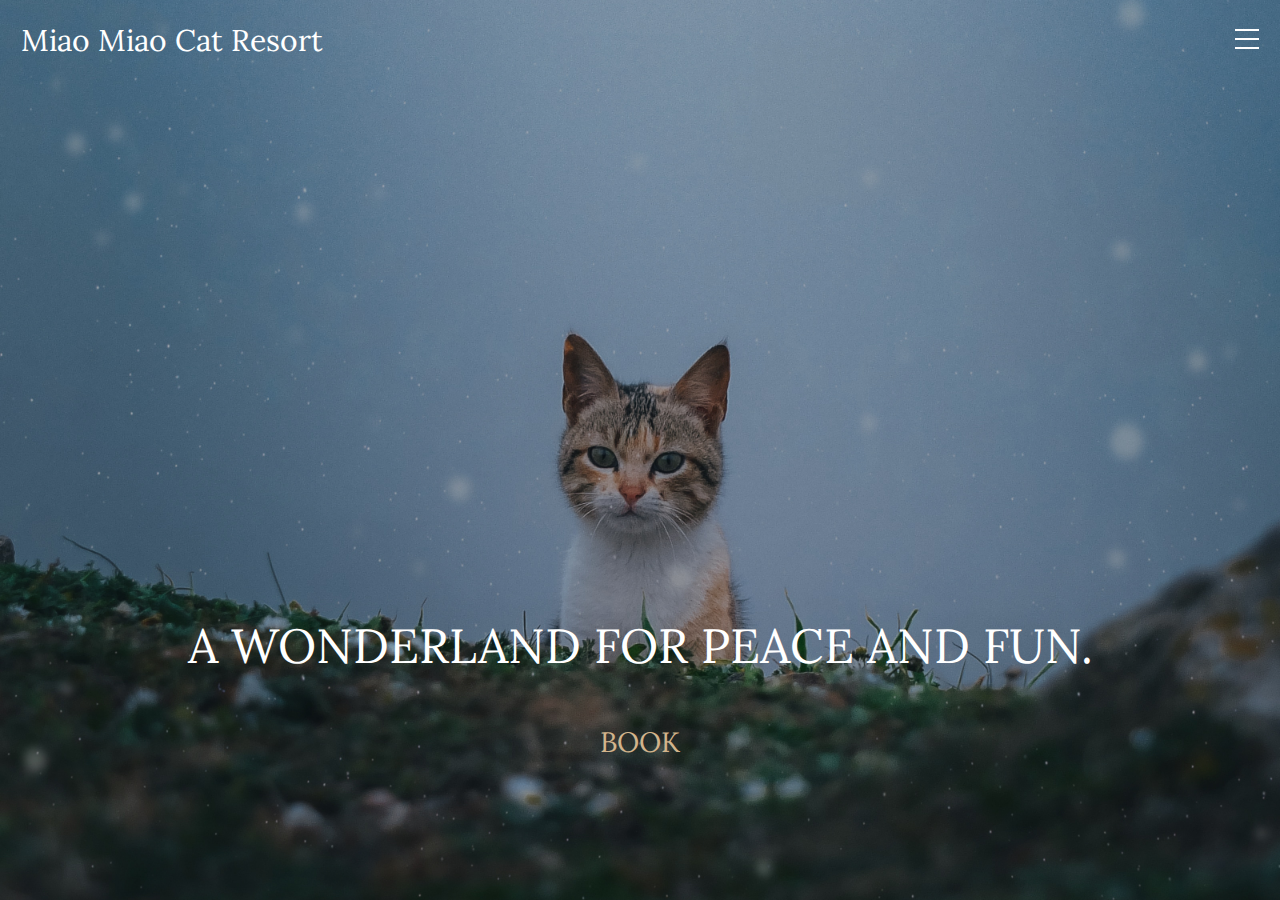
<file: index.html>
<!doctype html>
<html lang="en">
    <head>
        <meta charset="utf-8">
        <title>Home - Miao Miao</title>
        <link rel="stylesheet" href="css/style.css">
        <script src="js/menu.js"></script>
        <script src="js/image_hover.js"></script>
    </head>

    <body>
        <header id="header">
            <a href="index.html">Miao Miao Cat Resort</a>
            <a onclick="menuOpen()" href="#">
                <img onmouseover="menuHoverOn(this)" onmouseout="menuHoverOff(this)" src="image&files/icons8-menu-24 white.png" alt="menu">
            </a>
        </header>

        <!-- left menu -->
        <div id="menu_left" class="menu">
            <div id="menu_container">
                <a href="https://www.instagram.com/" target="_blank">
                    <img onmouseover="insHoverOn(this)" onmouseout="insHoverOff(this)" src="image&files/icons8-instagram-32 white.png" alt="menu">
                </a>
                <p id="menu_foot">
                    The website is a coursework for DECO7140 the University of Queensland.
                    <br>All external sources used are listed <u><a onclick="refOpen()" href="#">here</a></u>.
                    <br>Author: 46703103
                </p>
                <div id="menu_content">
                    <li><a onclick="menuClose()" href="#">Back</a></li>
                    <li><a onclick="menuClose()" href="index.html">Home</a></li>
                    <li><a onclick="menuClose()" href="about.html">About</a></li>
                    <li><a onclick="menuClose()" href="booking.html">Booking</a></li>
                </div>
            </div>
        </div>

        <!-- right menu -->
        <div id="menu_right" class="menu">
            <img id="menu_image" src="image&files/pexels-eberhard-grossgasteiger-1367067.jpg" alt="cat on green grass">
        </div>

        <!-- reference -->
        <div id="reference" class="menu">
            <div id="reference_container">
                <p>Cat on Green Grass · Free Stock Photo. (2021). <br>Retrieved from 
                    <u><a href="https://www.pexels.com/photo/cat-on-green-grass-3861171/" target="_blank">https://www.pexels.com/photo/cat-on-green-grass-3861171/</a></u>
                </p>
                <p>Google Fonts. (2021). <br>Retrieved from 
                    <u><a href="https://fonts.google.com/specimen/Lora?query=lora/" target="_blank">https://fonts.google.com/specimen/Lora?query=lora/</a></u>
                </p>
                <p>Cat Icon – Free Download, PNG and Vector. (2021). <br>Retrieved from 
                    <u><a href="https://icons8.com/icon/121409/cat/" target="_blank">https://icons8.com/icon/121409/cat/</a></u>
                </p>
                <p>Instagram Icon – Free Download, PNG and Vector. (2021). <br>Retrieved from 
                    <u><a href="https://icons8.com/icon/32320/instagram/" target="_blank">https://icons8.com/icon/32320/instagram/</a></u>
                </p>
                <p>Menu Icon – Free Download, PNG and Vector. (2021). <br>Retrieved from 
                    <u><a href="https://icons8.com/icon/3761/menu/" target="_blank">https://icons8.com/icon/3761/menu/</a></u>
                </p>
                <span><u><a onclick="refClose()" href="#">Back</a></u></span>
            </div>
        </div>

        <!-- content -->
        <main id="mian" class="display_true">
            <div id="mian_container">
                <p>A WONDERLAND FOR PEACE AND FUN.</p>
                <a href="booking.html"><div id="book_button">BOOK</div></a>
            </div>
        </main>
    </body>
</html>
</file>
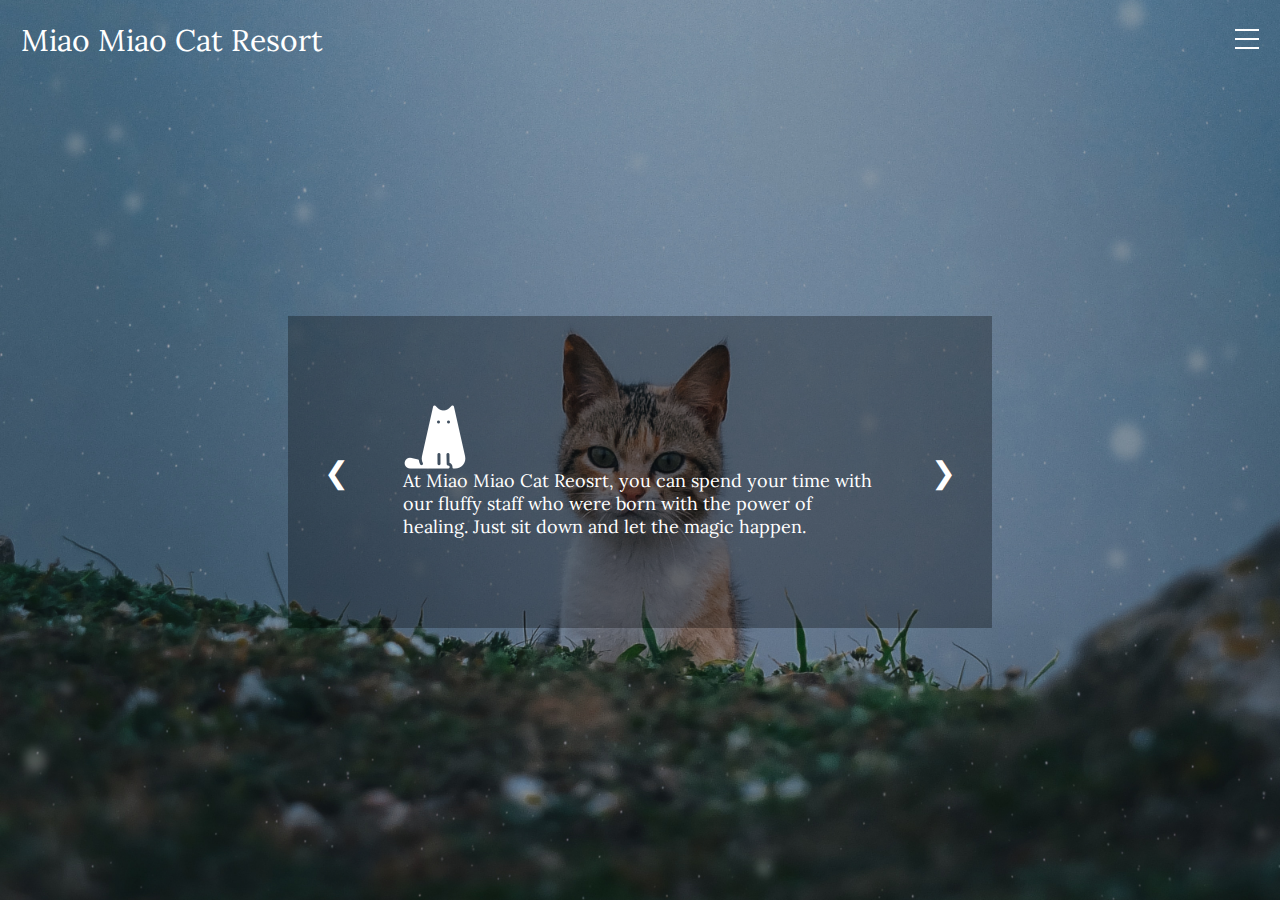
<file: about.html>
<!doctype html>
<html lang="en">
    <head>
        <meta charset="utf-8">
        <title>About - Miao Miao</title>
        <link rel="stylesheet" href="css/style.css">
        <script src="js/menu.js"></script>
        <script src="js/image_hover.js"></script>
        <script src="js/slide.js"></script>
    </head>

    <body>
        <header id="header">
            <a href="index.html">Miao Miao Cat Resort</a>
            <a onclick="menuOpen()" href="#">
                <img onmouseover="menuHoverOn(this)" onmouseout="menuHoverOff(this)" src="image&files/icons8-menu-24 white.png" alt="menu">
            </a>
        </header>

        <!-- left menu -->
        <div id="menu_left" class="menu">
            <div id="menu_container">
                <a href="https://www.instagram.com/" target="_blank">
                    <img onmouseover="insHoverOn(this)" onmouseout="insHoverOff(this)" src="image&files/icons8-instagram-32 white.png" alt="menu">
                </a>
                <p id="menu_foot">
                    The website is a coursework for DECO7140 the University of Queensland.
                    <br>All external sources used are listed <u><a onclick="refOpen()" href="#">here</a></u>.
                    <br>Author: 46703103
                </p>
                <div id="menu_content">
                    <li><a onclick="menuClose()" href="#">Back</a></li>
                    <li><a onclick="menuClose()" href="index.html">Home</a></li>
                    <li><a onclick="menuClose()" href="about.html">About</a></li>
                    <li><a onclick="menuClose()" href="booking.html">Booking</a></li>
                </div>
            </div>
        </div>

        <!-- right menu -->
        <div id="menu_right" class="menu">
            <img id="menu_image" src="image&files/pexels-eberhard-grossgasteiger-1367067.jpg" alt="cat on green grass">
        </div>

        <!-- reference -->
        <div id="reference" class="menu">
            <div id="reference_container">
                <p>Cat on Green Grass · Free Stock Photo. (2021). <br>Retrieved from 
                    <u><a href="https://www.pexels.com/photo/cat-on-green-grass-3861171/" target="_blank">https://www.pexels.com/photo/cat-on-green-grass-3861171/</a></u>
                </p>
                <p>Google Fonts. (2021). <br>Retrieved from 
                    <u><a href="https://fonts.google.com/specimen/Lora?query=lora/" target="_blank">https://fonts.google.com/specimen/Lora?query=lora/</a></u>
                </p>
                <p>Cat Icon – Free Download, PNG and Vector. (2021). <br>Retrieved from 
                    <u><a href="https://icons8.com/icon/121409/cat/" target="_blank">https://icons8.com/icon/121409/cat/</a></u>
                </p>
                <p>Instagram Icon – Free Download, PNG and Vector. (2021). <br>Retrieved from 
                    <u><a href="https://icons8.com/icon/32320/instagram/" target="_blank">https://icons8.com/icon/32320/instagram/</a></u>
                </p>
                <p>Menu Icon – Free Download, PNG and Vector. (2021). <br>Retrieved from 
                    <u><a href="https://icons8.com/icon/3761/menu/" target="_blank">https://icons8.com/icon/3761/menu/</a></u>
                </p>
                <span><u><a onclick="refClose()" href="#">Back</a></u></span>
            </div>
        </div>

        <!-- content -->
        <main id="mian" class="display_true">
            <div id="slide_container">
                <!-- controller -->
                <a class="controller" onclick="prevSlide()" href="#">&#10094;</a>
                <!-- slides -->
                <div class="slide">
                    <img src="image&files/icons8-cat-64 white L.png" alt="white cat">
                    <p class="slide_text">At Miao Miao Cat Reosrt, you can spend your time with our fluffy staff who were born with the power of healing. Just sit down and let the magic happen.</p>
                </div>
                <div class="slide">
                    <img src="image&files/icons8-cat-64 white R.png" alt="white cat">
                    <p class="slide_text">Bathtub, game console, TV, free snack bar, and of course a soft bed making you feel home, are included within every room.</p>
                </div>
                <div class="slide">
                    <img src="image&files/icons8-cat-64 white L.png" alt="white cat">
                    <p class="slide_text">Our Paw Paw restaurant and Fur Fur Café opens 24/7. Why not just come down, order a cup of coffee and meet some new friends who love our fluffy little friends just like you?</p>
                </div>
                <div class="slide">
                    <img src="image&files/icons8-cat-64 white R.png" alt="white cat">
                    <p class="slide_text">Please notice that our little friends are not perfect and some of them may be indifferent. Be gentle with them and please do not feed them without asking our human being staff.</p>
                </div>
                <div class="slide">
                    <img src="image&files/icons8-cat-64 white L.png" alt="white cat">
                    <p class="slide_text">The philosophy of Miao Miao is all about to make you feel comfortable and unconstraint. Bring your friends or come along. We are here to provide a space to chill.</p>
                </div>
                <div class="slide">
                    <p class="slide_text">Meet us at:
                    <br>No.1 Persian Cat St, Miao Miao Island
                    <br>_cat_@miaomiao.com</a>
                </div>
                <!-- controller -->
                <a class="controller" onclick="nextSlide()" href="#">&#10095;</a>
            </div>

        </main>
    </body>
</html>
</file>
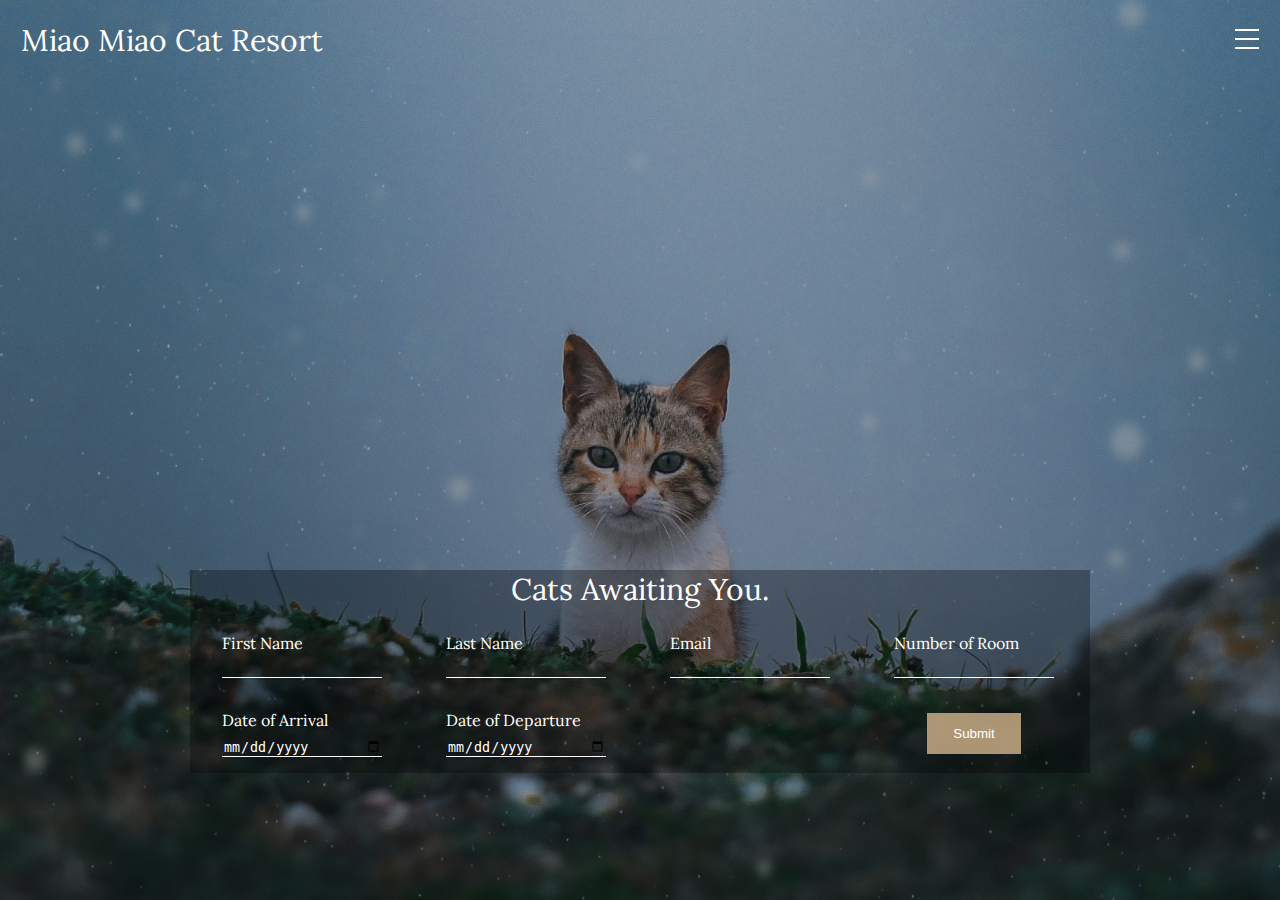
<file: booking.html>
<!doctype html>
<html lang="en">
    <head>
        <meta charset="utf-8">
        <title>Booking - Miao Miao</title>
        <link rel="stylesheet" href="css/style.css">
        <script src="js/menu.js"></script>
        <script src="js/image_hover.js"></script>
        <script src="js/booking.js"></script>
    </head>

    <body>
        <header id="header">
            <a href="index.html">Miao Miao Cat Resort</a>
            <a onclick="menuOpen()" href="#">
                <img onmouseover="menuHoverOn(this)" onmouseout="menuHoverOff(this)" src="image&files/icons8-menu-24 white.png" alt="menu">
            </a>
        </header>

        <!-- left menu -->
        <div id="menu_left" class="menu">
            <div id="menu_container">
                <a href="https://www.instagram.com/" target="_blank">
                    <img onmouseover="insHoverOn(this)" onmouseout="insHoverOff(this)" src="image&files/icons8-instagram-32 white.png" alt="menu">
                </a>
                <p id="menu_foot">
                    The website is a coursework for DECO7140 the University of Queensland.
                    <br>All external sources used are listed <u><a onclick="refOpen()" href="#">here</a></u>.
                    <br>Author: 46703103
                </p>
                <div id="menu_content">
                    <li><a onclick="menuClose()" href="#">Back</a></li>
                    <li><a onclick="menuClose()" href="index.html">Home</a></li>
                    <li><a onclick="menuClose()" href="about.html">About</a></li>
                    <li><a onclick="menuClose()" href="booking.html">Booking</a></li>
                </div>
            </div>
        </div>

        <!-- right menu -->
        <div id="menu_right" class="menu">
            <img id="menu_image" src="image&files/pexels-eberhard-grossgasteiger-1367067.jpg" alt="cat on green grass">
        </div>

        <!-- reference -->
        <div id="reference" class="menu">
            <div id="reference_container">
                <p>Cat on Green Grass · Free Stock Photo. (2021). <br>Retrieved from 
                    <u><a href="https://www.pexels.com/photo/cat-on-green-grass-3861171/" target="_blank">https://www.pexels.com/photo/cat-on-green-grass-3861171/</a></u>
                </p>
                <p>Google Fonts. (2021). <br>Retrieved from 
                    <u><a href="https://fonts.google.com/specimen/Lora?query=lora/" target="_blank">https://fonts.google.com/specimen/Lora?query=lora/</a></u>
                </p>
                <p>Cat Icon – Free Download, PNG and Vector. (2021). <br>Retrieved from 
                    <u><a href="https://icons8.com/icon/121409/cat/" target="_blank">https://icons8.com/icon/121409/cat/</a></u>
                </p>
                <p>Instagram Icon – Free Download, PNG and Vector. (2021). <br>Retrieved from 
                    <u><a href="https://icons8.com/icon/32320/instagram/" target="_blank">https://icons8.com/icon/32320/instagram/</a></u>
                </p>
                <p>Menu Icon – Free Download, PNG and Vector. (2021). <br>Retrieved from 
                    <u><a href="https://icons8.com/icon/3761/menu/" target="_blank">https://icons8.com/icon/3761/menu/</a></u>
                </p>
                <span><u><a onclick="refClose()" href="#">Back</a></u></span>
            </div>
        </div>

        <!-- content -->
        <main id="mian" class="display_true">
            <div id="booking_container">
                <div id="booking_title">Cats Awaiting You.</div>
                <form name="booking_form" method="GET" id="booking_form" onsubmit="showAlert()">
                    <div class="field">
                        <label>First Name</label>
                        <input type="text" name="First Name" id="fName" class="input" required>
                    </div>
                    <div class="field">
                        <label>Last Name</label>
                        <input type="text" name="Last Name" id="lName" class="input" required>
                    </div>
                    <div class="field">
                        <label>Email</label>
                        <input type="email" name="Email" id="email" class="input" required>
                    </div>
                    <div class="field">
                        <label>Number of Room</label>
                        <input type="number" name="Number of Room" id="room" class="input" required>
                    </div>
                    <div class="field">
                        <label>Date of Arrival</label>
                        <input type="date" name="Date of Arrival" id="arrival" class="input" required>
                    </div>
                    <div class="field">
                        <label>Date of Departure</label>
                        <input type="date" name="Date of Departure" id="departure" class="input" required>
                    </div>
                    <div class="field"></div>
                    <div class="field"><button id="submit_button" type="submit">Submit</button></div>
                </form>
            </div>
        </main>
    </body>
</html>
</file>
<file: css/style.css>
/* CSS Yifan Zhu s46703103 TUT01 Flexible*/

/* font */
@import url('https://fonts.googleapis.com/css2?family=Lora&display=swap');


/* customized animation */
@keyframes fade-in{
    0%{
        opacity: 0;
    }
    100%{
        opacity: 1;
    }
}

@keyframes fade-up{
    0%{
        opacity: 0;
    }
    20%{
        opacity: 0;
        transform: translateY(16px);
    }
    100%{
        opacity: 1;
        transform: translateY(0);
    }
}

@keyframes fade-right{
    0%{
        opacity: 0;
    }
    50%{
        opacity: 0;
        transform: translateX(16px);
    }
    100%{
        opacity: 1;
        transform: translateX(0);
    }
}

@keyframes fade-left{
    0%{
        opacity: 0;
    }
    50%{
        opacity: 0;
        transform: translateX(-16px);
    }
    100%{
        opacity: 1;
        transform: translateX(0);
    }
}

@keyframes fade-down{
    0%{
        opacity: 0;
    }
    30%{
        opacity: 0;
        transform: translateY(-16px);
    }
    100%{
        opacity: 1;
        transform: translateY(0);
    }
}

/* overall config */
html{
    color: white;
    font-family: 'Lora', serif;
}

body{
    background-image: url("../image&files/pexels-malek-dridi-3861171-alpha30.jpg");
    background-size: cover;
    background-position: center;
    background-attachment: fixed;
    background-repeat: no-repeat;
    display: flex;
    flex-direction: column;
    overflow-x: hidden;
    height: 96vh;
    padding: 0;
}

header{
    display: flex;
    padding: 1%;
    justify-content: space-between;
    align-items: center;
    font-size: 30px;
    animation: fade-in 3s ease 0s;
}

main{
    display: flex;
    height: 100%;
    justify-content: center;
    align-items: center;
    animation: fade-up 3s ease;
}

a:visited, a:link{
    color: white;
    text-decoration: none;
}


/* homepage */
#mian_container{
    display: flex;
    flex-direction: column;
    align-content: center;
    justify-content: center;
    text-align: center;
    padding-top: 8em;
    font-size: 48px;
}

#book_button{
    text-align: center;
    color: tan;
    font-size: 28px;
    transition: all 0.3s ease-out 0s;
}

#book_button:hover{
    letter-spacing: 5px;
    padding-left: 5px;
    cursor: pointer;
    transition: all 0.3s ease-in 0s;
}


/* about */
#slide_container{
    display: flex;
    flex-direction: row;
    align-items: center;
    justify-content: center;
    background-color: rgba(0, 0, 0, 0.3);
    height: auto;
    width: 50%;
    height: 30%;
    padding: 2em;
    font-size: 18px;
}

.slide{
    display: none;
    flex-direction: column;
    width: 90%;
    padding: 3em;
    align-items: flex-start;
    animation: fade-in 1.5s ease 0s;
}

.slide_text{
    margin: auto;
    word-wrap: break-word;
}

.controller{
    font-size: 30px;
}

.controller:hover{
    transform: scale(1.5);
    transition: all 0.4s ease 0s;
    color: tan;
}


/* booking */
#booking_container{
    display: flex;
    flex-direction: column;
    padding-top: 25em;
}

#booking_title{
    text-align: center;
    font-size: 30px;
    padding-bottom: 0.3em;
    background-color: rgba(0, 0, 0, 0.3);
}

#booking_form{
    display: flex;
    flex-direction: row;
    flex-wrap: wrap;
    width: 900px;
    background-color: rgba(0, 0, 0, 0.3);
}

.field{
    display: flex;
    flex-direction: column;
    justify-content: center;
    width: 160px;
    padding: 1em 2em 1em 2em;
}

.input{
    background-color: transparent;
    color: white;
    outline: thin;
    border-top: 0;
    border-left: 0;
    border-right: 0;
    border-bottom: 1px solid white;
    padding-top: 0.6em;
}

#submit_button{
    margin: auto;
    background-color: rgba(210, 180, 140, 0.8);
    color: white;
    padding: 1em 2em 1em 2em;
    border: thin;
    transition: background-color 0.4s ease-in 0s;
}

#submit_button:hover{
    background-color: rgba(0, 128, 128, 0.8);
    cursor: pointer;
    transition: background-color 0.4s ease-out 0s;
}


/* menu */
.menu{
    display: flex;
    position: absolute;
    top: 0;
    height: 100%;
    z-index: 1;
    overflow: hidden;
    background-color: rgba(0, 0, 0, 0.6);
    transition: all 1.2s ease-in-out 0s;
}

/* left menu */
#menu_left{
    left: 0;
    width: 0%;
}

#menu_container{
    display: none;
    flex-direction: column-reverse;
    margin: auto;
    height: 85%;
    width: 60%;
    text-align: right;
    animation: fade-left 2s ease 0s;
}

#menu_content{
    display: flex;
    flex-direction: column;
    border-right: 2px solid white;
    font-size: 40px;
    padding-right: 20px;
    line-height: 1.5em;
    list-style: none;
}

#menu_foot{
    font-size: 15px;
    line-height: 1.4em;
}

#menu_container a{
    transition: all 0.2s ease-in 0s;
}

#menu_container a:hover{
    transition: all 0.3s ease-out 0s;
    color: tan;
}

/* right menu */
#menu_right{
    right: 0;
    width: 0%;
}

#menu_image{
    display: block;
    margin: auto;
    height: 85%;
    animation: fade-right 2s ease 0s;
}

/* reference */
#reference{
    left: 0;
    width: 100%;
    height: 0%;
    background: transparent;
}

#reference_container{
    display: none;
    flex-direction: column;
    margin: auto;
    word-wrap: break-word;
    padding: 2em;
    width: 60%;
    text-align: left;
    background: rgba(0, 0, 0, 0.3);
    animation: fade-down 2.4s ease-in-out 0s;
}

#reference_container span{
    text-align: right;
}

#reference_container a:hover{
    transition: all 0.5s ease-out 0s;
    color: tan;
}


/* class controlling visibility of content */
.display_true{
    visibility: visible;
    transition: all 0s ease 0.6s;
}

.display_false{
    visibility: hidden;
    transition: all 0s ease 0.6s;
}


/* responsive config */
@media only screen and (max-width: 960px){
    /* overall */
    header{
        font-size: 24px;
    }

    /* homepage */
    #mian_container{
        font-size: 32px;
        padding-top: 12em;
        word-wrap:break-word;
    }

    /* about */
    #slide_container{
        width: 80%;
        height: 70%;
        padding: 1em;
    }
    
    .slide{
        padding: 1em;
    }

    /* booking */
    #book_button{
        font-size: 24px;
    }

    #booking_container{
        padding-top: 0em;
    }
    
    #booking_title{
        visibility: hidden;
    }
    
    #booking_form{
        flex-direction: column;
        flex-wrap: wrap;
        align-items: center;
        width: auto;
    }

    /* menu */
    #menu_content{
        font-size: 32px;
    }

    #menu_foot{
        font-size: 13px;
    }

    #reference_container{
        width: 80%;
        font-size: 13px;
    }
}
</file>
